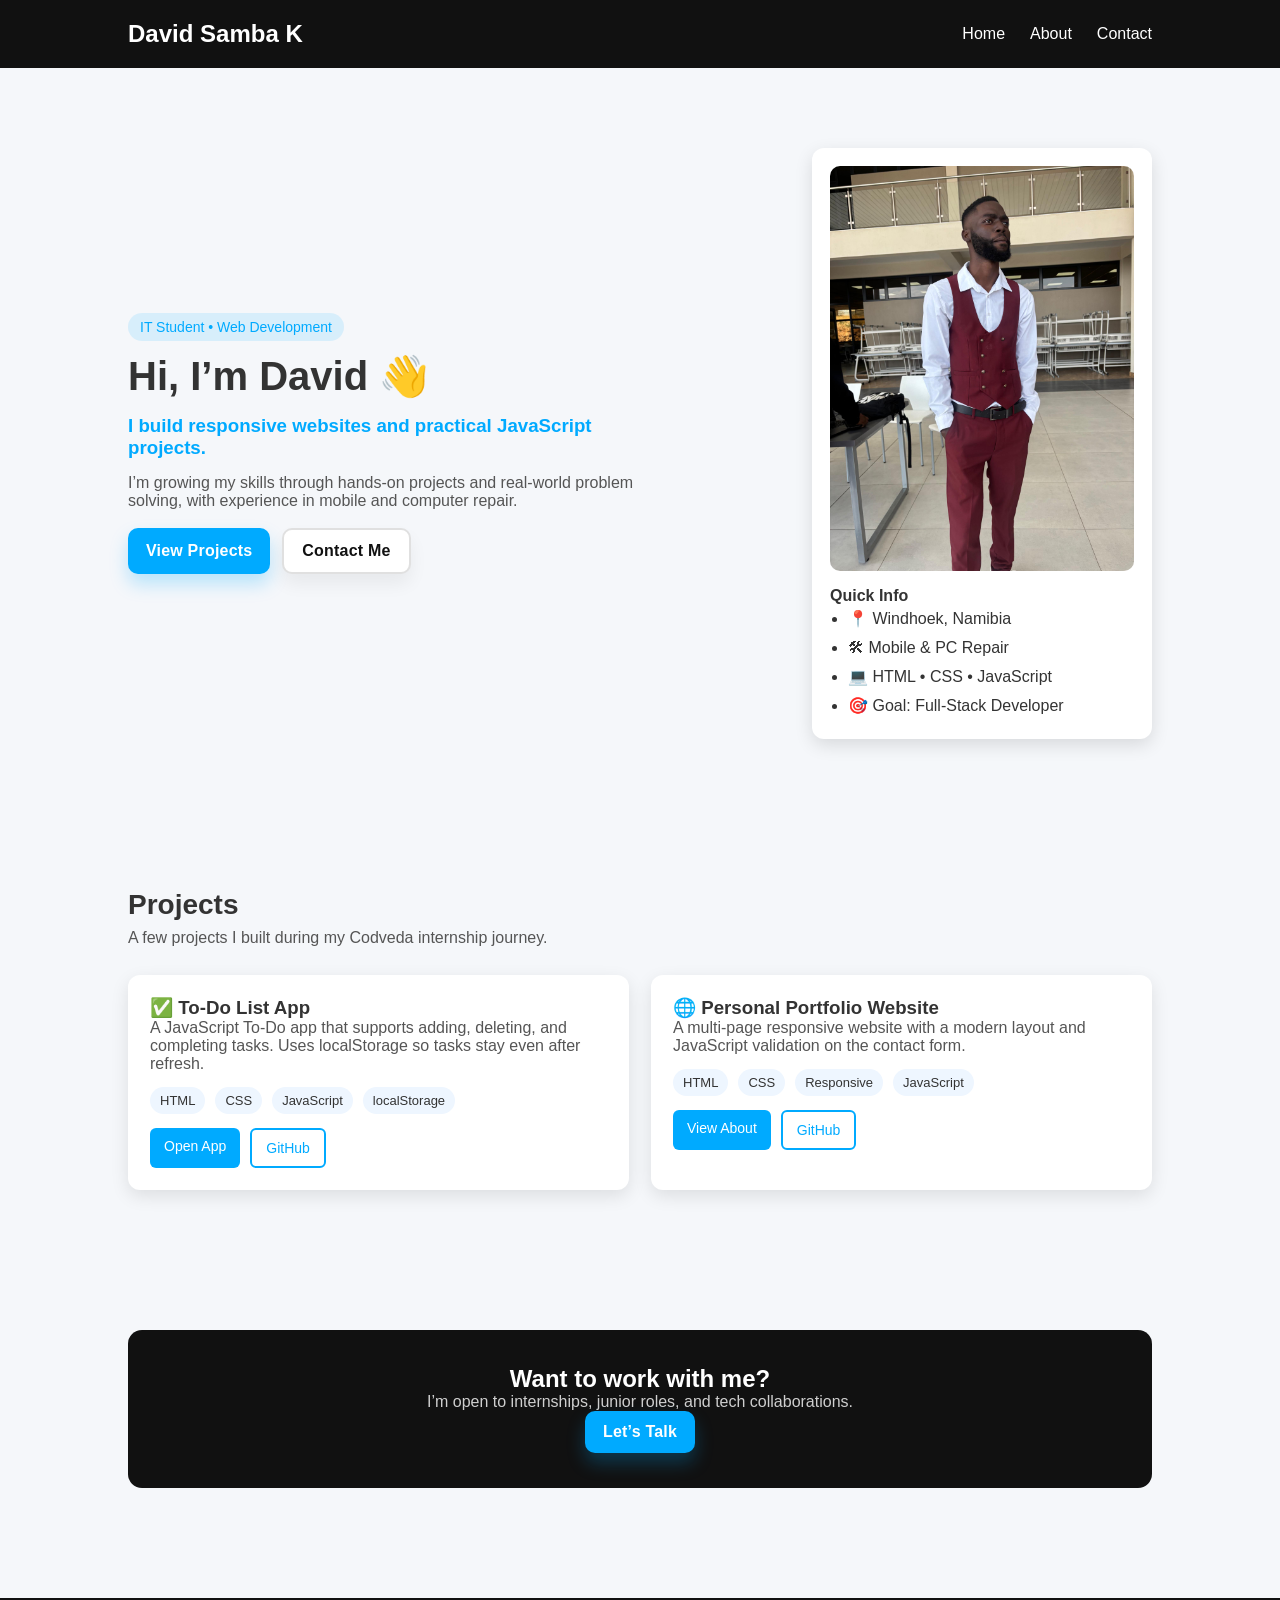
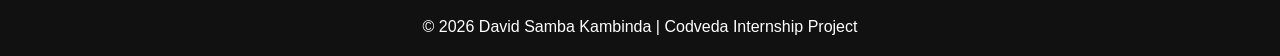
<file: david-portfolio/index.html>
<!DOCTYPE html>
<html lang="en">
<head>
  <meta charset="UTF-8" />
  <meta name="viewport" content="width=device-width, initial-scale=1.0"/>
  <title>David Samba K| IT Student</title>
  <link rel="stylesheet" href="style.css" />
</head>
<body>

<header>
  <nav class="navbar">
    <h2 class="logo">David Samba K</h2>
    <ul class="nav-links">
      <li><a href="index.html" class="active">Home</a></li>
      <li><a href="about.html">About</a></li>
      <li><a href="contact.html">Contact</a></li>
    </ul>
  </nav>
</header>

<section class="hero">
  <div class="hero-text">
    <p class="tag">IT Student • Web Development</p>
    <h1>Hi, I’m David 👋</h1>
    <h3>I build responsive websites and practical JavaScript projects.</h3>
    <p class="muted">
      I’m growing my skills through hands-on projects and real-world problem solving,
      with experience in mobile and computer repair.
    </p>

    <div class="hero-actions">
      <a href="#projects" class="btn btn-primary">View Projects</a>
      <a href="contact.html" class="btn btn-secondary">Contact Me</a>
    </div>
  </div>

  <div class="hero-card">
    <img src="david.jpeg" alt="David Profile Picture" class="hero-avatar" />
    <div class="hero-card-text">
      <h4>Quick Info</h4>
      <ul>
        <li>📍 Windhoek, Namibia</li>
        <li>🛠 Mobile & PC Repair</li>
        <li>💻 HTML • CSS • JavaScript</li>
        <li>🎯 Goal: Full-Stack Developer</li>
      </ul>
    </div>
  </div>
</section>

<section class="section" id="projects">
  <h2 class="section-title">Projects</h2>
  <p class="section-subtitle">A few projects I built during my Codveda internship journey.</p>

  <div class="projects-grid">

    <div class="project-card">
      <h3>✅ To-Do List App</h3>
      <p class="muted">
        A JavaScript To-Do app that supports adding, deleting, and completing tasks.
        Uses localStorage so tasks stay even after refresh.
      </p>

      <div class="chips">
        <span class="chip">HTML</span>
        <span class="chip">CSS</span>
        <span class="chip">JavaScript</span>
        <span class="chip">localStorage</span>
      </div>

      <div class="project-actions">
        <a class="btn-small" href="../david-todo-app-level2/index.html" target="_blank">Open App</a>
        <a class="btn-small-outline"
           href="https://github.com/davidsk-tech/codveda-web-internship"
           target="_blank">GitHub</a>
      </div>
    </div>

    <div class="project-card">
      <h3>🌐 Personal Portfolio Website</h3>
      <p class="muted">
        A multi-page responsive website with a modern layout and JavaScript validation
        on the contact form.
      </p>

      <div class="chips">
        <span class="chip">HTML</span>
        <span class="chip">CSS</span>
        <span class="chip">Responsive</span>
        <span class="chip">JavaScript</span>
      </div>

      <div class="project-actions">
        <a class="btn-small" href="about.html">View About</a>
        <a class="btn-small-outline"
           href="https://github.com/davidsk-tech/codveda-web-internship"
           target="_blank">GitHub</a>
      </div>
    </div>

  </div>
</section>

<section class="section">
  <div class="cta-box">
    <h2>Want to work with me?</h2>
    <p class="muted">I’m open to internships, junior roles, and tech collaborations.</p>
    <a href="contact.html" class="btn btn-primary">Let’s Talk</a>
  </div>
</section>

<footer>
  <p>© 2026 David Samba Kambinda | Codveda Internship Project</p>
</footer>

<script src="script.js"></script>
</body>
</html>
</file>
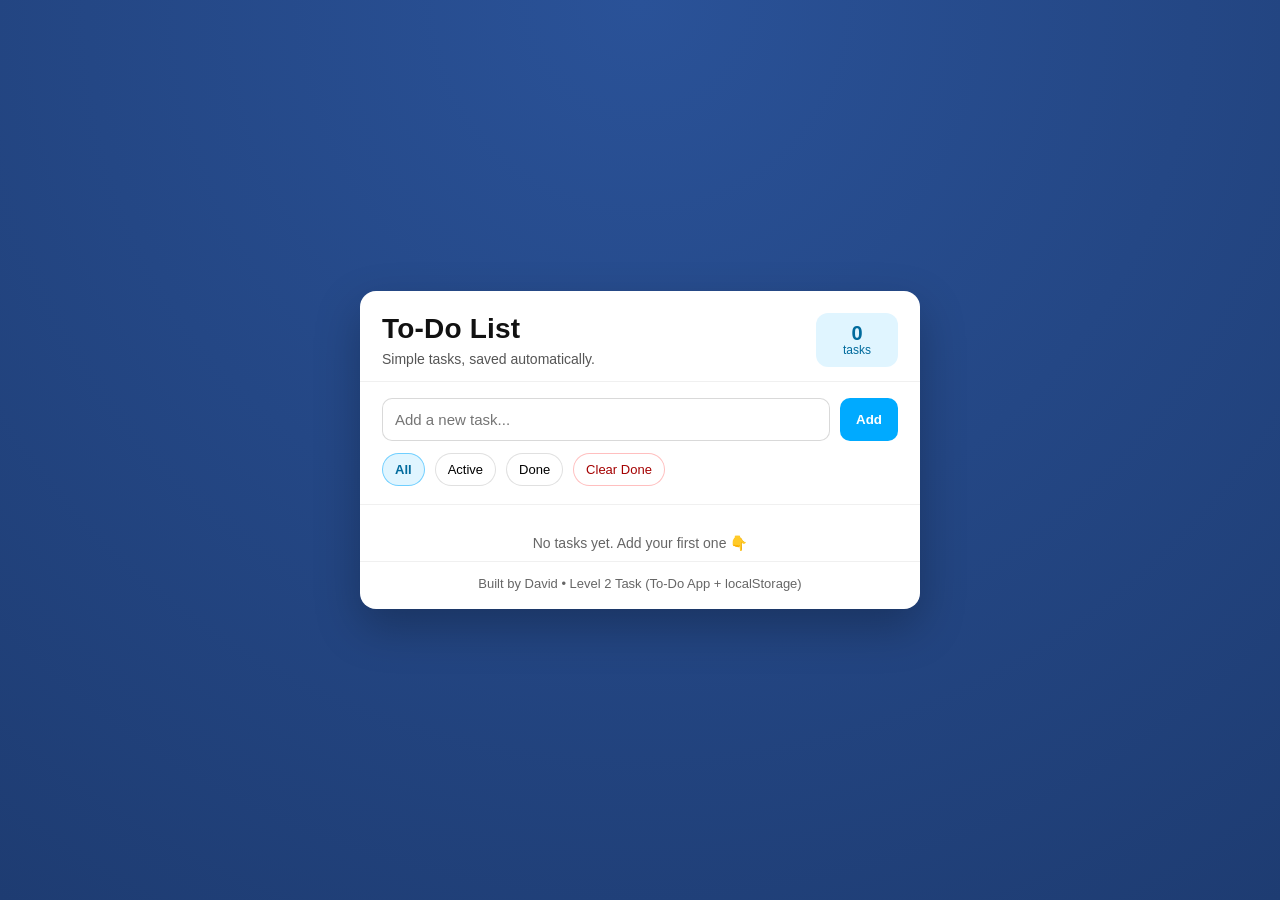
<file: david-todo-app-level2/index.html>
<!DOCTYPE html>
<html lang="en">
<head>
  <meta charset="UTF-8" />
  <meta name="viewport" content="width=device-width, initial-scale=1.0"/>
  <title>David's To-Do App</title>
  <link rel="stylesheet" href="style.css" />
</head>
<body>

  <main class="app">
    <header class="top">
      <div class="title">
        <h1>To-Do List</h1>
        <p class="sub">Simple tasks, saved automatically.</p>
      </div>

      <div class="badge">
        <span id="count">0</span>
        <small>tasks</small>
      </div>
    </header>

    <section class="add">
      <form id="taskForm" autocomplete="off">
        <input id="taskInput" type="text" placeholder="Add a new task..." />
        <button type="submit" id="addBtn">Add</button>
      </form>

      <div class="controls">
        <button type="button" class="chip active" data-filter="all">All</button>
        <button type="button" class="chip" data-filter="active">Active</button>
        <button type="button" class="chip" data-filter="done">Done</button>
        <button type="button" class="chip danger" id="clearDone">Clear Done</button>
      </div>
    </section>

    <section class="list">
      <ul id="taskList"></ul>
      <p class="empty" id="emptyState">No tasks yet. Add your first one 👇</p>
    </section>

    <footer class="foot">
      <p>Built by David • Level 2 Task (To-Do App + localStorage)</p>
    </footer>
  </main>

  <script src="script.js"></script>
</body>
</html>
</file>
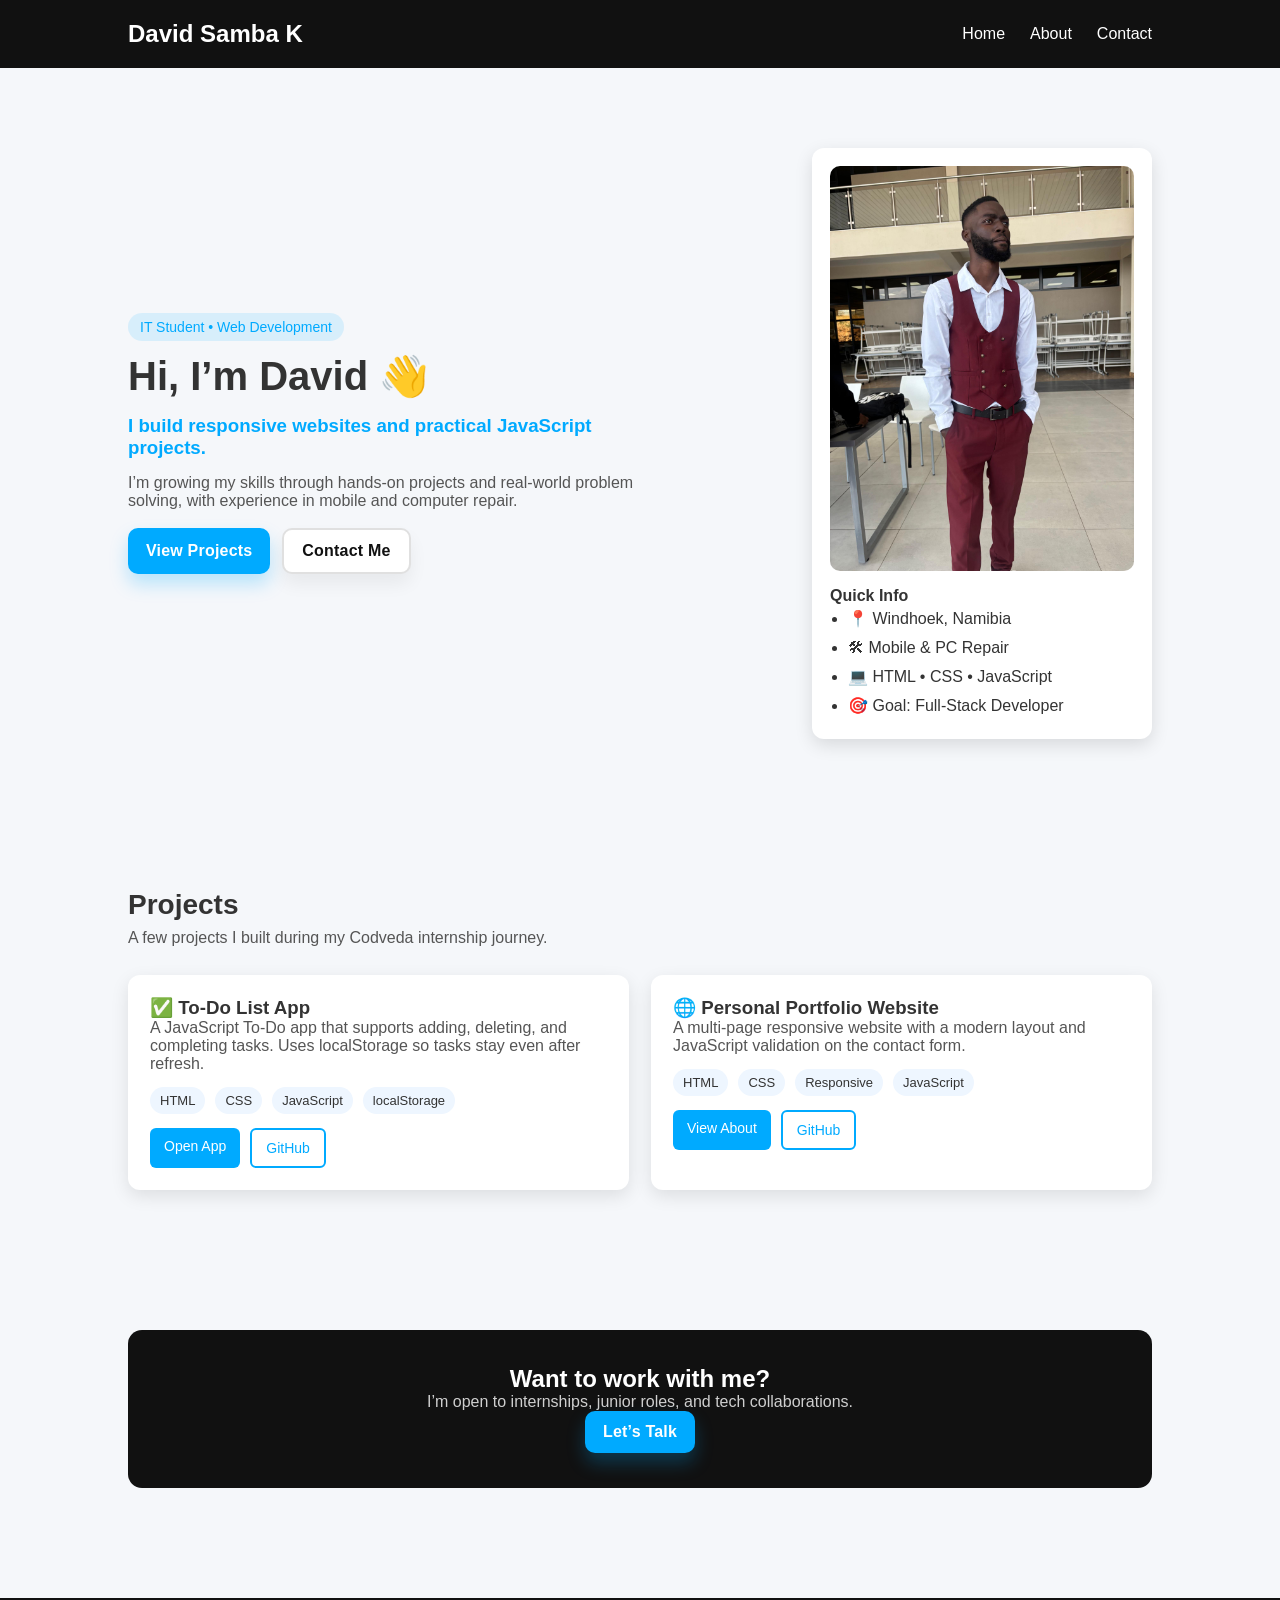
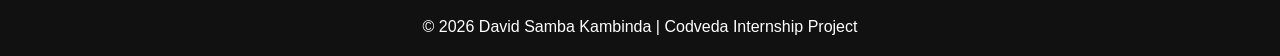
<file: docs/index.html>
<!DOCTYPE html>
<html lang="en">
<head>
  <meta charset="UTF-8" />
  <meta name="viewport" content="width=device-width, initial-scale=1.0"/>
  <title>David Samba K| IT Student</title>
  <link rel="stylesheet" href="style.css" />
</head>
<body>

<header>
  <nav class="navbar">
    <h2 class="logo">David Samba K</h2>
    <ul class="nav-links">
      <li><a href="index.html" class="active">Home</a></li>
      <li><a href="about.html">About</a></li>
      <li><a href="contact.html">Contact</a></li>
    </ul>
  </nav>
</header>

<section class="hero">
  <div class="hero-text">
    <p class="tag">IT Student • Web Development</p>
    <h1>Hi, I’m David 👋</h1>
    <h3>I build responsive websites and practical JavaScript projects.</h3>
    <p class="muted">
      I’m growing my skills through hands-on projects and real-world problem solving,
      with experience in mobile and computer repair.
    </p>

    <div class="hero-actions">
      <a href="#projects" class="btn btn-primary">View Projects</a>
      <a href="contact.html" class="btn btn-secondary">Contact Me</a>
    </div>
  </div>

  <div class="hero-card">
    <img src="david.jpeg" alt="David Profile Picture" class="hero-avatar" />
    <div class="hero-card-text">
      <h4>Quick Info</h4>
      <ul>
        <li>📍 Windhoek, Namibia</li>
        <li>🛠 Mobile & PC Repair</li>
        <li>💻 HTML • CSS • JavaScript</li>
        <li>🎯 Goal: Full-Stack Developer</li>
      </ul>
    </div>
  </div>
</section>

<section class="section" id="projects">
  <h2 class="section-title">Projects</h2>
  <p class="section-subtitle">A few projects I built during my Codveda internship journey.</p>

  <div class="projects-grid">

    <div class="project-card">
      <h3>✅ To-Do List App</h3>
      <p class="muted">
        A JavaScript To-Do app that supports adding, deleting, and completing tasks.
        Uses localStorage so tasks stay even after refresh.
      </p>

      <div class="chips">
        <span class="chip">HTML</span>
        <span class="chip">CSS</span>
        <span class="chip">JavaScript</span>
        <span class="chip">localStorage</span>
      </div>

      <div class="project-actions">
        <a class="btn-small" href="todo/index.html" target="_blank">Open App</a>
        <a class="btn-small-outline"
           href="https://github.com/davidsk-tech/codveda-web-internship"
           target="_blank">GitHub</a>
      </div>
    </div>

    <div class="project-card">
      <h3>🌐 Personal Portfolio Website</h3>
      <p class="muted">
        A multi-page responsive website with a modern layout and JavaScript validation
        on the contact form.
      </p>

      <div class="chips">
        <span class="chip">HTML</span>
        <span class="chip">CSS</span>
        <span class="chip">Responsive</span>
        <span class="chip">JavaScript</span>
      </div>

      <div class="project-actions">
        <a class="btn-small" href="about.html">View About</a>
        <a class="btn-small-outline"
           href="https://github.com/davidsk-tech/codveda-web-internship"
           target="_blank">GitHub</a>
      </div>
    </div>

  </div>
</section>

<section class="section">
  <div class="cta-box">
    <h2>Want to work with me?</h2>
    <p class="muted">I’m open to internships, junior roles, and tech collaborations.</p>
    <a href="contact.html" class="btn btn-primary">Let’s Talk</a>
  </div>
</section>

<footer>
  <p>© 2026 David Samba Kambinda | Codveda Internship Project</p>
</footer>

<script src="script.js"></script>
</body>
</html>
</file>
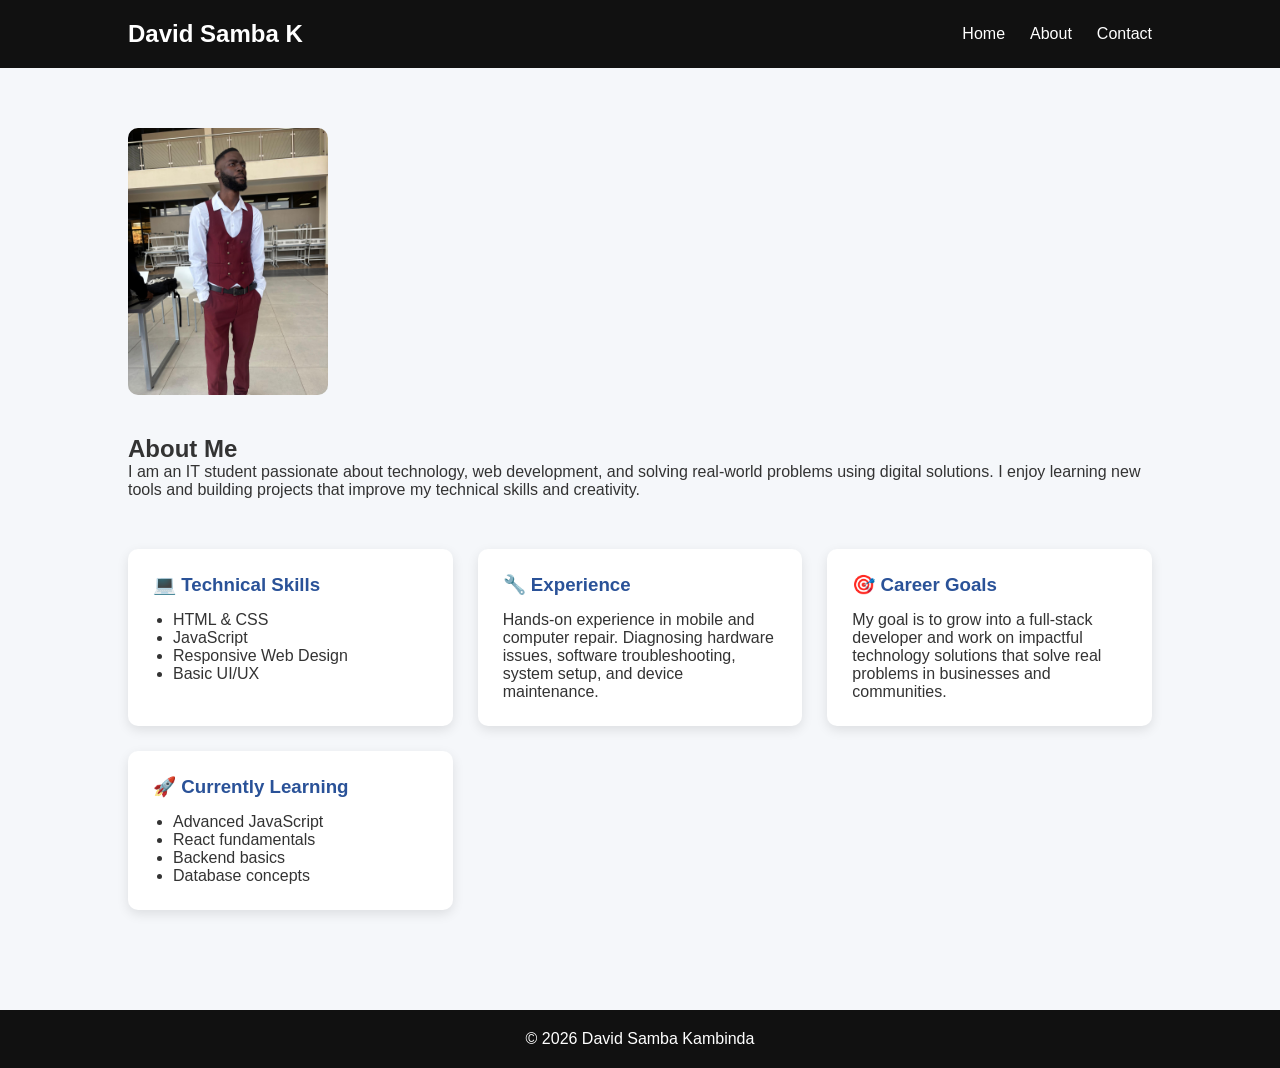
<file: david-portfolio/about.html>
<!DOCTYPE html>
<html lang="en">
<head>
    <meta charset="UTF-8">
    <title>About David</title>
    <link rel="stylesheet" href="style.css">
</head>
<body>

<header>
    <nav class="navbar">
        <h2 class="logo">David Samba K</h2>
        <ul class="nav-links">
            <li><a href="index.html">Home</a></li>
            <li><a href="about.html" class="active">About</a></li>
            <li><a href="contact.html">Contact</a></li>
        </ul>
    </nav>
</header>

<section class="about-container">

    <div class="about-intro">
        <img src="david.jpeg" alt="David" class="about-image">

        <div>
            <h1>About Me</h1>
            <p>
                I am an IT student passionate about technology, web development,
                and solving real-world problems using digital solutions.
                I enjoy learning new tools and building projects that improve my
                technical skills and creativity.
            </p>
        </div>
    </div>

    <div class="about-grid">

        <div class="card">
            <h3>💻 Technical Skills</h3>
            <ul>
                <li>HTML & CSS</li>
                <li>JavaScript</li>
                <li>Responsive Web Design</li>
                <li>Basic UI/UX</li>
            </ul>
        </div>

        <div class="card">
            <h3>🔧 Experience</h3>
            <p>
                Hands-on experience in mobile and computer repair.
                Diagnosing hardware issues, software troubleshooting,
                system setup, and device maintenance.
            </p>
        </div>

        <div class="card">
            <h3>🎯 Career Goals</h3>
            <p>
                My goal is to grow into a full-stack developer and work
                on impactful technology solutions that solve real problems
                in businesses and communities.
            </p>
        </div>

        <div class="card">
            <h3>🚀 Currently Learning</h3>
            <ul>
                <li>Advanced JavaScript</li>
                <li>React fundamentals</li>
                <li>Backend basics</li>
                <li>Database concepts</li>
            </ul>
        </div>

    </div>

</section>

<footer>
    <p>© 2026 David Samba Kambinda</p>
</footer>

<script src="script.js"></script>
</body>
</html>
</file>
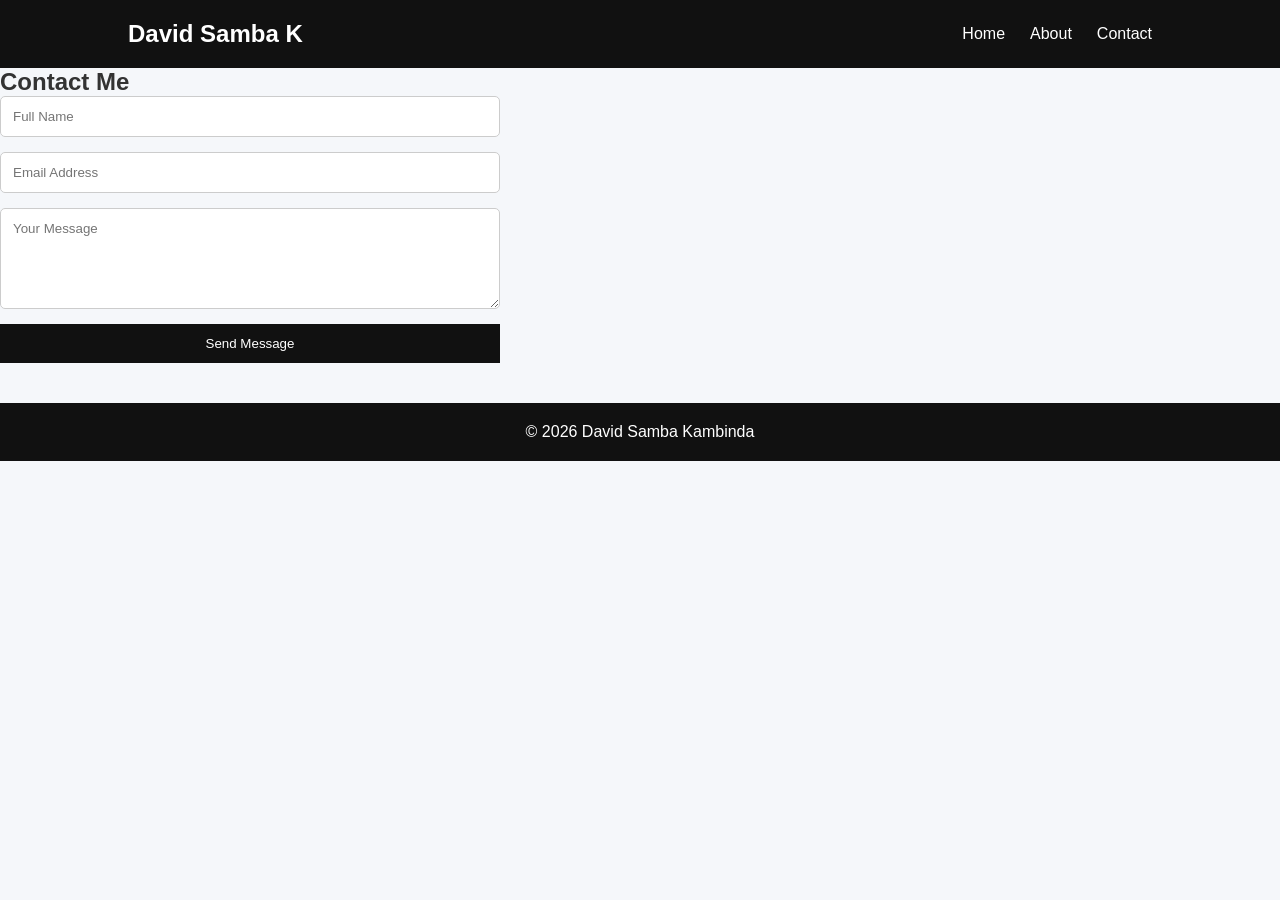
<file: david-portfolio/contact.html>
<!DOCTYPE html>
<html lang="en">
<head>
    <meta charset="UTF-8">
    <title>Contact David</title>
    <link rel="stylesheet" href="style.css">
</head>
<body>
<script src="script.js"></script>
<header>
    <nav class="navbar">
        <h2 class="logo">David Samba K</h2>
        <ul class="nav-links">
            <li><a href="index.html">Home</a></li>
            <li><a href="about.html">About</a></li>
            <li><a href="contact.html" class="active">Contact</a></li>
        </ul>
    </nav>
</header>

<section class="page-content">
    <h1>Contact Me</h1>

    <form class="contact-form" id="contactForm">
    <input type="text" id="name" placeholder="Full Name">
    <input type="email" id="email" placeholder="Email Address">
    <textarea id="message" placeholder="Your Message" rows="5"></textarea>
    <button type="submit">Send Message</button>
    <p id="formMessage"></p>
</form>
</section>

<footer>
    <p>© 2026 David Samba Kambinda</p>
</footer>

</body>
</html>
</file>
<file: david-portfolio/style.css>
* {
    margin: 0;
    padding: 0;
    box-sizing: border-box;
    font-family: 'Segoe UI', sans-serif;
  }
  
  body {
    background: #f5f7fa;
    color: #333;
  }
  
  /* NAVBAR */
  
  .navbar {
    display: flex;
    justify-content: space-between;
    align-items: center;
    padding: 20px 10%;
    background: #111;
  }
  
  .logo {
    color: #fff;
  }
  
  .nav-links {
    list-style: none;
    display: flex;
  }
  
  .nav-links li {
    margin-left: 25px;
  }
  
  .nav-links a {
    text-decoration: none;
    color: #fff;
    transition: 0.3s;
  }
  
  .nav-links a:hover,
  .active {
    color: #00aaff;
  }
  
  /* HERO SECTION */
  
  .hero {
    display: flex;
    align-items: center;
    justify-content: space-between;
    padding: 80px 10%;
    flex-wrap: wrap;
  }
  
  .hero-text {
    max-width: 50%;
  }
  
  .tag {
    display: inline-block;
    background: rgba(0,170,255,0.12);
    color: #00aaff;
    padding: 6px 12px;
    border-radius: 999px;
    margin-bottom: 12px;
    font-size: 14px;
  }
  
  .hero-text h1 {
    font-size: 40px;
    margin-bottom: 15px;
  }
  
  .hero-text h3 {
    color: #00aaff;
    margin-bottom: 15px;
  }
  
  .muted {
    color: #555;
  }
  
  .hero-actions {
    display: flex;
    gap: 12px;
    flex-wrap: wrap;
    margin-top: 18px;
  }
  
  /* HERO CARD */
  
  .hero-card {
    background: white;
    padding: 18px;
    border-radius: 12px;
    box-shadow: 0 6px 18px rgba(0,0,0,0.12);
    width: 340px;
  }
  
  .hero-avatar {
    width: 100%;
    border-radius: 10px;
    margin-bottom: 12px;
  }
  
  .hero-card-text ul {
    padding-left: 18px;
    line-height: 1.8;
  }
  
  /* BUTTONS */
  
  .btn {
    display: inline-flex;
    align-items: center;
    justify-content: center;
    padding: 12px 18px;
    border-radius: 10px;
    text-decoration: none;
    font-weight: 600;
    letter-spacing: 0.2px;
    transition: transform 0.15s ease, box-shadow 0.15s ease, opacity 0.15s ease;
  }
  
  .btn-primary {
    background: #00aaff;
    color: #fff;
    box-shadow: 0 10px 18px rgba(0, 170, 255, 0.25);
  }
  
  .btn-secondary {
    background: #ffffff;
    color: #111;
    border: 2px solid rgba(0,0,0,0.12);
    box-shadow: 0 10px 18px rgba(0,0,0,0.06);
  }
  
  .btn:hover {
    transform: translateY(-2px);
    opacity: 0.98;
  }
  
  .btn:active {
    transform: translateY(0px);
  }
  
  /* SECTION STYLING */
  
  .section {
    padding: 70px 10%;
  }
  
  .section-title {
    font-size: 28px;
    margin-bottom: 8px;
  }
  
  .section-subtitle {
    margin-bottom: 28px;
    color: #555;
  }
  
  /* PROJECTS */
  
  .projects-grid {
    display: grid;
    grid-template-columns: repeat(auto-fit, minmax(260px, 1fr));
    gap: 22px;
  }
  
  .project-card {
    background: white;
    padding: 22px;
    border-radius: 12px;
    box-shadow: 0 6px 18px rgba(0,0,0,0.1);
  }
  
  .chips {
    display: flex;
    gap: 10px;
    flex-wrap: wrap;
    margin: 14px 0;
  }
  
  .chip {
    background: #eef6ff;
    padding: 6px 10px;
    border-radius: 999px;
    font-size: 13px;
  }
  
  .project-actions {
    display: flex;
    gap: 10px;
    flex-wrap: wrap;
    margin-top: 10px;
  }
  
  .btn-small {
    padding: 10px 14px;
    background: #00aaff;
    color: white;
    text-decoration: none;
    border-radius: 6px;
    font-size: 14px;
  }
  
  .btn-small-outline {
    padding: 10px 14px;
    border: 2px solid #00aaff;
    color: #00aaff;
    text-decoration: none;
    border-radius: 6px;
    font-size: 14px;
  }
  
  /* CTA SECTION */
  
  .cta-box {
    background: #111;
    color: white;
    border-radius: 14px;
    padding: 35px 22px;
    text-align: center;
  }
  
  .cta-box .muted {
    color: #cfcfcf;
  }
  
  /* ABOUT PAGE */
  
  .about-container {
    padding: 60px 10%;
  }
  
  .about-intro {
    display: flex;
    align-items: center;
    gap: 40px;
    margin-bottom: 50px;
    flex-wrap: wrap;
  }
  
  .about-image {
    width: 200px;
    border-radius: 10px;
  }
  
  .about-grid {
    display: grid;
    grid-template-columns: repeat(auto-fit, minmax(250px, 1fr));
    gap: 25px;
  }
  
  .card {
    background: white;
    padding: 25px;
    border-radius: 10px;
    box-shadow: 0 4px 12px rgba(0,0,0,0.1);
  }
  
  .card h3 {
    margin-bottom: 15px;
    color: #2a5298;
  }
  
  .card ul {
    padding-left: 20px;
  }
  
  /* CONTACT FORM */
  
  .contact-form {
    display: flex;
    flex-direction: column;
    max-width: 500px;
  }
  
  .contact-form input,
  .contact-form textarea {
    margin-bottom: 15px;
    padding: 12px;
    border: 1px solid #ccc;
    border-radius: 5px;
  }
  
  .contact-form button {
    padding: 12px;
    background: #111;
    color: white;
    border: none;
    cursor: pointer;
  }
  
  /* FOOTER */
  
  footer {
    text-align: center;
    padding: 20px;
    background: #111;
    color: white;
    margin-top: 40px;
  }
  
  /* RESPONSIVE */
  
  @media (max-width: 900px) {
  
    .hero {
      flex-direction: column;
      gap: 25px;
    }
  
    .hero-text {
      max-width: 100%;
    }
  
    .hero-card {
      width: 100%;
    }
  
    .nav-links {
      flex-direction: column;
      margin-top: 10px;
    }
  
    .nav-links li {
      margin: 10px 0;
    }
  
    .about-intro {
      flex-direction: column;
      text-align: center;
    }
  }
</file>
<file: david-todo-app-level2/style.css>
* {
  margin: 0;
  padding: 0;
  box-sizing: border-box;
  font-family: "Segoe UI", sans-serif;
}

body {
  min-height: 100vh;
  display: grid;
  place-items: center;
  background: radial-gradient(circle at top, #2a5298, #1e3c72);
  padding: 24px;
  color: #111;
}

.app {
  width: 100%;
  max-width: 560px;
  background: #ffffff;
  border-radius: 16px;
  box-shadow: 0 18px 45px rgba(0, 0, 0, 0.25);
  overflow: hidden;
}

.top {
  display: flex;
  justify-content: space-between;
  align-items: center;
  gap: 18px;
  padding: 22px 22px 14px;
  border-bottom: 1px solid rgba(0, 0, 0, 0.06);
}

.title h1 {
  font-size: 28px;
  letter-spacing: 0.2px;
}

.sub {
  margin-top: 6px;
  color: #555;
  font-size: 14px;
}

.badge {
  display: grid;
  place-items: center;
  padding: 10px 14px;
  border-radius: 12px;
  background: rgba(0, 170, 255, 0.12);
  color: #006b9d;
  min-width: 82px;
}

.badge span {
  font-size: 20px;
  font-weight: 700;
  line-height: 1;
}

.badge small {
  font-size: 12px;
}

.add {
  padding: 16px 22px 18px;
  border-bottom: 1px solid rgba(0, 0, 0, 0.06);
}

#taskForm {
  display: flex;
  gap: 10px;
}

#taskInput {
  flex: 1;
  padding: 12px 12px;
  border: 1px solid rgba(0, 0, 0, 0.15);
  border-radius: 10px;
  outline: none;
  font-size: 15px;
}

#taskInput:focus {
  border-color: rgba(0, 170, 255, 0.65);
  box-shadow: 0 0 0 4px rgba(0, 170, 255, 0.12);
}

#addBtn {
  padding: 12px 16px;
  border: none;
  border-radius: 10px;
  background: #00aaff;
  color: white;
  cursor: pointer;
  font-weight: 700;
}

#addBtn:hover {
  opacity: 0.95;
}

.controls {
  display: flex;
  flex-wrap: wrap;
  gap: 10px;
  margin-top: 12px;
}

.chip {
  border: 1px solid rgba(0, 0, 0, 0.12);
  background: #fff;
  padding: 8px 12px;
  border-radius: 999px;
  font-size: 13px;
  cursor: pointer;
}

.chip.active {
  border-color: rgba(0, 170, 255, 0.5);
  background: rgba(0, 170, 255, 0.12);
  color: #006b9d;
  font-weight: 700;
}

.chip.danger {
  border-color: rgba(255, 0, 0, 0.25);
  color: #a40000;
}

.list {
  padding: 16px 22px 10px;
}

#taskList {
  list-style: none;
  display: grid;
  gap: 10px;
}

.task {
  display: flex;
  align-items: center;
  justify-content: space-between;
  gap: 12px;
  padding: 12px 12px;
  border-radius: 12px;
  background: #f6f8fb;
  border: 1px solid rgba(0, 0, 0, 0.06);
}

.left {
  display: flex;
  align-items: center;
  gap: 10px;
  min-width: 0;
}

.check {
  width: 18px;
  height: 18px;
  cursor: pointer;
}

.text {
  font-size: 15px;
  overflow: hidden;
  text-overflow: ellipsis;
  white-space: nowrap;
}

.task.done .text {
  text-decoration: line-through;
  opacity: 0.6;
}

.actions {
  display: flex;
  gap: 8px;
}

.iconBtn {
  border: none;
  background: transparent;
  cursor: pointer;
  padding: 6px 8px;
  border-radius: 8px;
}

.iconBtn:hover {
  background: rgba(0, 0, 0, 0.06);
}

.empty {
  margin-top: 14px;
  color: #666;
  font-size: 14px;
  text-align: center;
  display: none;
}

.foot {
  padding: 14px 22px 18px;
  text-align: center;
  color: #666;
  font-size: 13px;
  border-top: 1px solid rgba(0, 0, 0, 0.06);
}

@media (max-width: 520px) {
  .top {
    flex-direction: column;
    align-items: flex-start;
  }
  #taskForm {
    flex-direction: column;
  }
  #addBtn {
    width: 100%;
  }
}
</file>
<file: docs/style.css>
* {
    margin: 0;
    padding: 0;
    box-sizing: border-box;
    font-family: 'Segoe UI', sans-serif;
  }
  
  body {
    background: #f5f7fa;
    color: #333;
  }
  
  /* NAVBAR */
  
  .navbar {
    display: flex;
    justify-content: space-between;
    align-items: center;
    padding: 20px 10%;
    background: #111;
  }
  
  .logo {
    color: #fff;
  }
  
  .nav-links {
    list-style: none;
    display: flex;
  }
  
  .nav-links li {
    margin-left: 25px;
  }
  
  .nav-links a {
    text-decoration: none;
    color: #fff;
    transition: 0.3s;
  }
  
  .nav-links a:hover,
  .active {
    color: #00aaff;
  }
  
  /* HERO SECTION */
  
  .hero {
    display: flex;
    align-items: center;
    justify-content: space-between;
    padding: 80px 10%;
    flex-wrap: wrap;
  }
  
  .hero-text {
    max-width: 50%;
  }
  
  .tag {
    display: inline-block;
    background: rgba(0,170,255,0.12);
    color: #00aaff;
    padding: 6px 12px;
    border-radius: 999px;
    margin-bottom: 12px;
    font-size: 14px;
  }
  
  .hero-text h1 {
    font-size: 40px;
    margin-bottom: 15px;
  }
  
  .hero-text h3 {
    color: #00aaff;
    margin-bottom: 15px;
  }
  
  .muted {
    color: #555;
  }
  
  .hero-actions {
    display: flex;
    gap: 12px;
    flex-wrap: wrap;
    margin-top: 18px;
  }
  
  /* HERO CARD */
  
  .hero-card {
    background: white;
    padding: 18px;
    border-radius: 12px;
    box-shadow: 0 6px 18px rgba(0,0,0,0.12);
    width: 340px;
  }
  
  .hero-avatar {
    width: 100%;
    border-radius: 10px;
    margin-bottom: 12px;
  }
  
  .hero-card-text ul {
    padding-left: 18px;
    line-height: 1.8;
  }
  
  /* BUTTONS */
  
  .btn {
    display: inline-flex;
    align-items: center;
    justify-content: center;
    padding: 12px 18px;
    border-radius: 10px;
    text-decoration: none;
    font-weight: 600;
    letter-spacing: 0.2px;
    transition: transform 0.15s ease, box-shadow 0.15s ease, opacity 0.15s ease;
  }
  
  .btn-primary {
    background: #00aaff;
    color: #fff;
    box-shadow: 0 10px 18px rgba(0, 170, 255, 0.25);
  }
  
  .btn-secondary {
    background: #ffffff;
    color: #111;
    border: 2px solid rgba(0,0,0,0.12);
    box-shadow: 0 10px 18px rgba(0,0,0,0.06);
  }
  
  .btn:hover {
    transform: translateY(-2px);
    opacity: 0.98;
  }
  
  .btn:active {
    transform: translateY(0px);
  }
  
  /* SECTION STYLING */
  
  .section {
    padding: 70px 10%;
  }
  
  .section-title {
    font-size: 28px;
    margin-bottom: 8px;
  }
  
  .section-subtitle {
    margin-bottom: 28px;
    color: #555;
  }
  
  /* PROJECTS */
  
  .projects-grid {
    display: grid;
    grid-template-columns: repeat(auto-fit, minmax(260px, 1fr));
    gap: 22px;
  }
  
  .project-card {
    background: white;
    padding: 22px;
    border-radius: 12px;
    box-shadow: 0 6px 18px rgba(0,0,0,0.1);
  }
  
  .chips {
    display: flex;
    gap: 10px;
    flex-wrap: wrap;
    margin: 14px 0;
  }
  
  .chip {
    background: #eef6ff;
    padding: 6px 10px;
    border-radius: 999px;
    font-size: 13px;
  }
  
  .project-actions {
    display: flex;
    gap: 10px;
    flex-wrap: wrap;
    margin-top: 10px;
  }
  
  .btn-small {
    padding: 10px 14px;
    background: #00aaff;
    color: white;
    text-decoration: none;
    border-radius: 6px;
    font-size: 14px;
  }
  
  .btn-small-outline {
    padding: 10px 14px;
    border: 2px solid #00aaff;
    color: #00aaff;
    text-decoration: none;
    border-radius: 6px;
    font-size: 14px;
  }
  
  /* CTA SECTION */
  
  .cta-box {
    background: #111;
    color: white;
    border-radius: 14px;
    padding: 35px 22px;
    text-align: center;
  }
  
  .cta-box .muted {
    color: #cfcfcf;
  }
  
  /* ABOUT PAGE */
  
  .about-container {
    padding: 60px 10%;
  }
  
  .about-intro {
    display: flex;
    align-items: center;
    gap: 40px;
    margin-bottom: 50px;
    flex-wrap: wrap;
  }
  
  .about-image {
    width: 200px;
    border-radius: 10px;
  }
  
  .about-grid {
    display: grid;
    grid-template-columns: repeat(auto-fit, minmax(250px, 1fr));
    gap: 25px;
  }
  
  .card {
    background: white;
    padding: 25px;
    border-radius: 10px;
    box-shadow: 0 4px 12px rgba(0,0,0,0.1);
  }
  
  .card h3 {
    margin-bottom: 15px;
    color: #2a5298;
  }
  
  .card ul {
    padding-left: 20px;
  }
  
  /* CONTACT FORM */
  
  .contact-form {
    display: flex;
    flex-direction: column;
    max-width: 500px;
  }
  
  .contact-form input,
  .contact-form textarea {
    margin-bottom: 15px;
    padding: 12px;
    border: 1px solid #ccc;
    border-radius: 5px;
  }
  
  .contact-form button {
    padding: 12px;
    background: #111;
    color: white;
    border: none;
    cursor: pointer;
  }
  
  /* FOOTER */
  
  footer {
    text-align: center;
    padding: 20px;
    background: #111;
    color: white;
    margin-top: 40px;
  }
  
  /* RESPONSIVE */
  
  @media (max-width: 900px) {
  
    .hero {
      flex-direction: column;
      gap: 25px;
    }
  
    .hero-text {
      max-width: 100%;
    }
  
    .hero-card {
      width: 100%;
    }
  
    .nav-links {
      flex-direction: column;
      margin-top: 10px;
    }
  
    .nav-links li {
      margin: 10px 0;
    }
  
    .about-intro {
      flex-direction: column;
      text-align: center;
    }
  }
</file>
